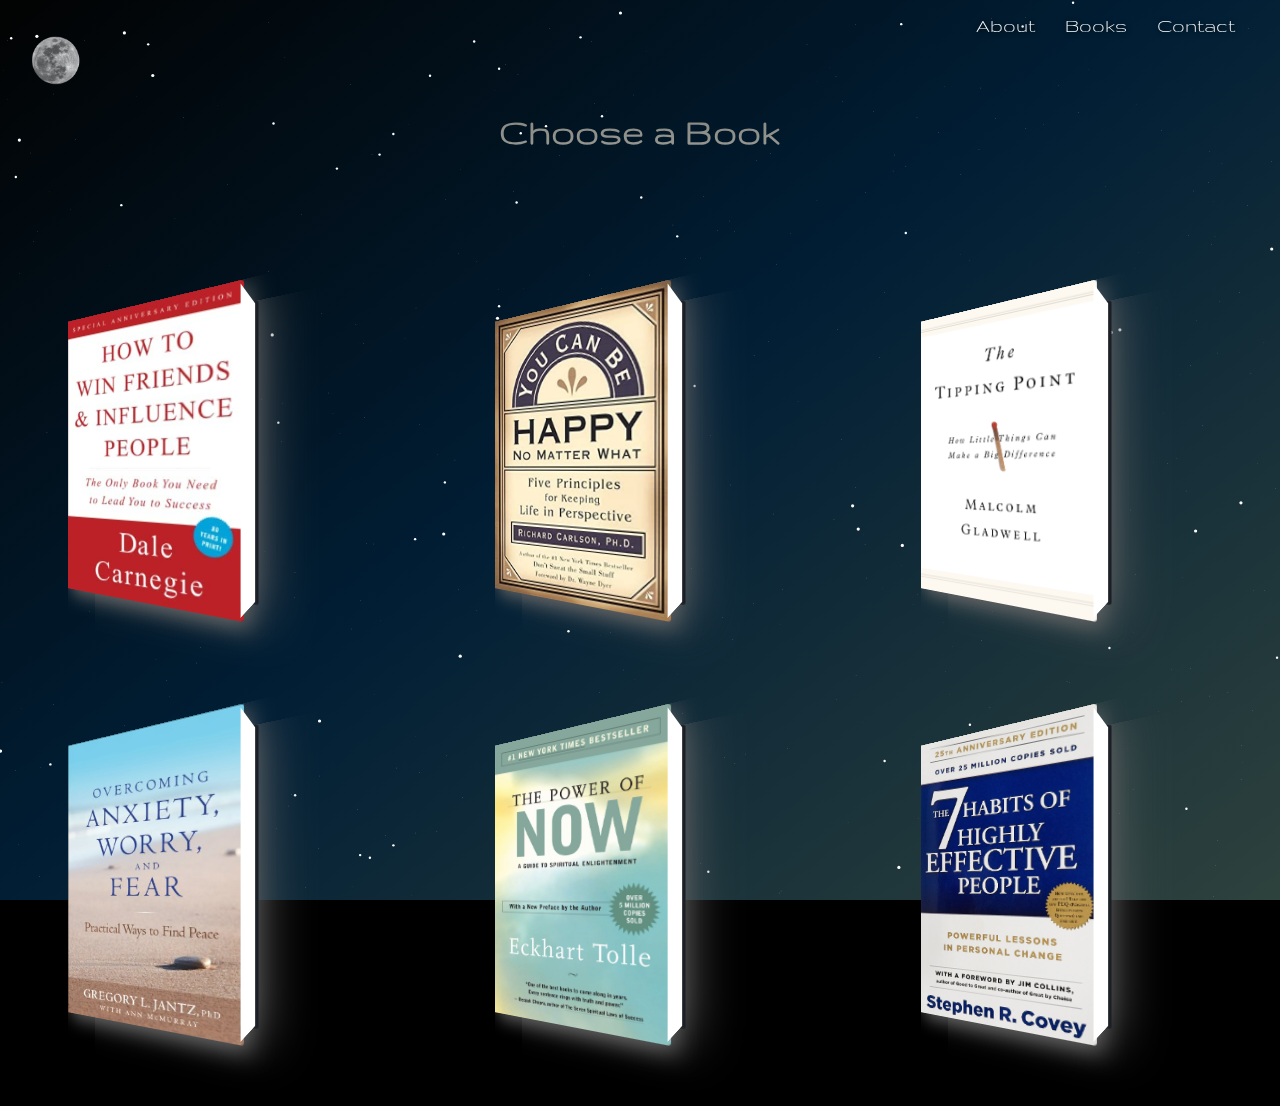
<file: index.html>
<!DOCTYPE html>
<html lang="en">
<head>
    <meta charset="UTF-8">
    <meta http-equiv="X-UA-Compatible" content="IE=edge">
    <meta name="viewport" content="width=device-width, initial-scale=1.0">
    <link rel="stylesheet" href="style.css">
    <script src="Background.js" defer type="module"></script>
    <link rel="stylesheet" href="CSS/books.css">
    <link rel="preconnect" href="https://fonts.googleapis.com">
    <link rel="preconnect" href="https://fonts.gstatic.com" crossorigin>
    <link href="https://fonts.googleapis.com/css2?family=Gruppo&family=Zen+Dots&display=swap" rel="stylesheet">
    <title>Book Enlightenment</title>
    <link rel="icon" href="moonpics/titlemoon.png">
    <script src="//use.edgefonts.net/changa-one.js"></script>
</head>
<body>
   <canvas id="canvas"></canvas>
    <!--navigation-->
    <nav class="navbar-inner">
        <a id="home" href="index.html"><img id="imghome" src="moonpics/FullMoon.png" alt=""></a>
        <div class="links">
          <a href="#about" id="main">About</a>
          <a href="#Books" id="main">Books</a>
          <a href="#anchor" id="main">Contact</a>
        </div>
      </nav>
    <!---->

    <!--header-->
    <div class="intro">
        <h1 id="h1">Choose a Book</h1>
    </div>

    <!--books-->
    <div class="book-1">
      <a id="book-pages-link" href="HTWFIP.html">
    <div class="book-container">
        <div class="book">
          <img src="bookPics/HWFIP.jpg"/>
        </div>
      </div>
      </a>
    </div>

    <div class="book-2">
      <a id="book-pages-link" href="/YCBHNMW.html">
    <div class="book-container">
        <div class="book">
          <img src="bookPics/YCBHNMW.jpg"/>
        </div>
      </div>
      </a>
    </div>  

    <div class="book-3">
      <div class="book-container">
        <div class="book">
          <img src="bookPics/TTP.jpg"/>
        </div>
      </div>
    </div>

    <div class="book-4">
        <div class="book-container">
        <div class="book">
            <img src="bookPics/OAWF.jpg"/>
        </div>
        </div>
    </div>
    
    <div class="book-5">
      <a id="book-pages-link" href="/TPON.html">
    <div class="book-container">
        <div class="book">
              <img src="bookPics/TPON.jpg"/>
        </div>
    </div>
    </a>
    </div>
    
    <div class="book-6">
    <div class="book-container">
        <div class="book">
            <img src="bookPics/7H.jpg"/>
        </div>
    </div>
    </div>
    
<div id="progressbar"></div>
<div id="scrollPath"></div>



</body>
</html>
</file>
<file: style.css>
body {
    margin: 0;
    background-color: #000000;
    display: grid;
    grid-template-areas: "hd hd hd"
                        "1 2 3"
                        "4 5 6";
}
 
/********************nav*******************************/

nav {
    background-color: transparent;
     height: 50px;
     position: fixed; 
     width: 100%;
     display: flex;
     justify-content: space-between;
     align-items: center;
    z-index: 5;
    font-family: 'Gruppo', cursive;
 }
 
 nav .links {
     margin: 0 30px;
     display: flex;
     align-items: center;
     color: silver;
     text-shadow: 1px 1px 5px black;
     font-size: 2rem;
 }

 nav a {
     margin: 15px;
 }
 
 
 #main {
     color: white;
     text-decoration: none;
     font-size: 1.3rem;
     font-family: 'Gruppo', cursive;
 }
 
 #main:hover {
    color: gray;
     cursor: pointer;
 }
 
 /*******************Header********************************/

 .intro h1 {
    font-size: 2.5rem;
    margin-top: 1rem;
    padding: 5rem;
    text-align: center;
    background: -webkit-linear-gradient(rgb(93, 94, 82), silver);
    -webkit-background-clip: text;
    -webkit-text-fill-color: transparent;
  }

  .intro {
    grid-area: hd;
    padding-top: 1rem;
    background-position: center;
    background-repeat: none;
    z-index: 1;
    font-family:'Gruppo', cursive;
}
  
#canvas {
    background: linear-gradient(143deg,#020303 1%, rgb(1, 30, 53) 48%, rgb(45, 65, 61) 99%),linear-gradient(#1e2652,#1e2652);
    height: 100vh;
    width: 100%;
    overflow: hidden;
    position: fixed;

}

#imghome {
      height: 7vh;
      padding-top: 75px;
}
</file>
<file: CSS/books.css>
.book-container {
    width: 200px;
    height: 334px;
    margin: 10px;
    align-items: center;
    justify-content: center;
    perspective: 400px;
    padding: 35px;
  }
  
  .book {
    transform: rotateY(-30deg);
    position: relative;
    transform-style: preserve-3d;
    width: 200px;
    height: 300px;
    transition: transform 1.7s ease;
    animation: 1s ease 0s 1 initAnimation;
  }
  
  .book:hover {
    transform: rotate(0deg);
    cursor: pointer;
  }
  
  @keyframes initAnimation {
    0% {
      transform: rotateY(0deg);
    }
    100% {
      transform: rotateY(-30deg);
    }
  }
  
  .book > :first-child {
    position: absolute;
    background: #0d47a1aa;
    width: 200px;
    height: 300px;
    border-top-right-radius: 3px;
    border-bottom-right-radius: 3px;
    box-shadow: 5px 5px 20px #666;
  }
  
  .book::before {
    content: ' ';
    background: #fff;
    height: calc(300px - 2 * 3px);
    width: 50px;
    top: 3px;
    position: absolute;
    transform: translateX(calc(200px - 50px / 2 - 3px)) rotateY(90deg) translateX(calc(50px / 2))
  }
  
  .book::after {
    content: ' ';
    position: absolute;
    left: 0;
    width: 200px;
    height: 300px;
    border-top-right-radius: 3px;
    border-bottom-right-radius: 3px;
    background: #01060f;
    transform: translateZ(-50px);
    box-shadow: -10px 0 50px 10px #666;
  }
</file>
